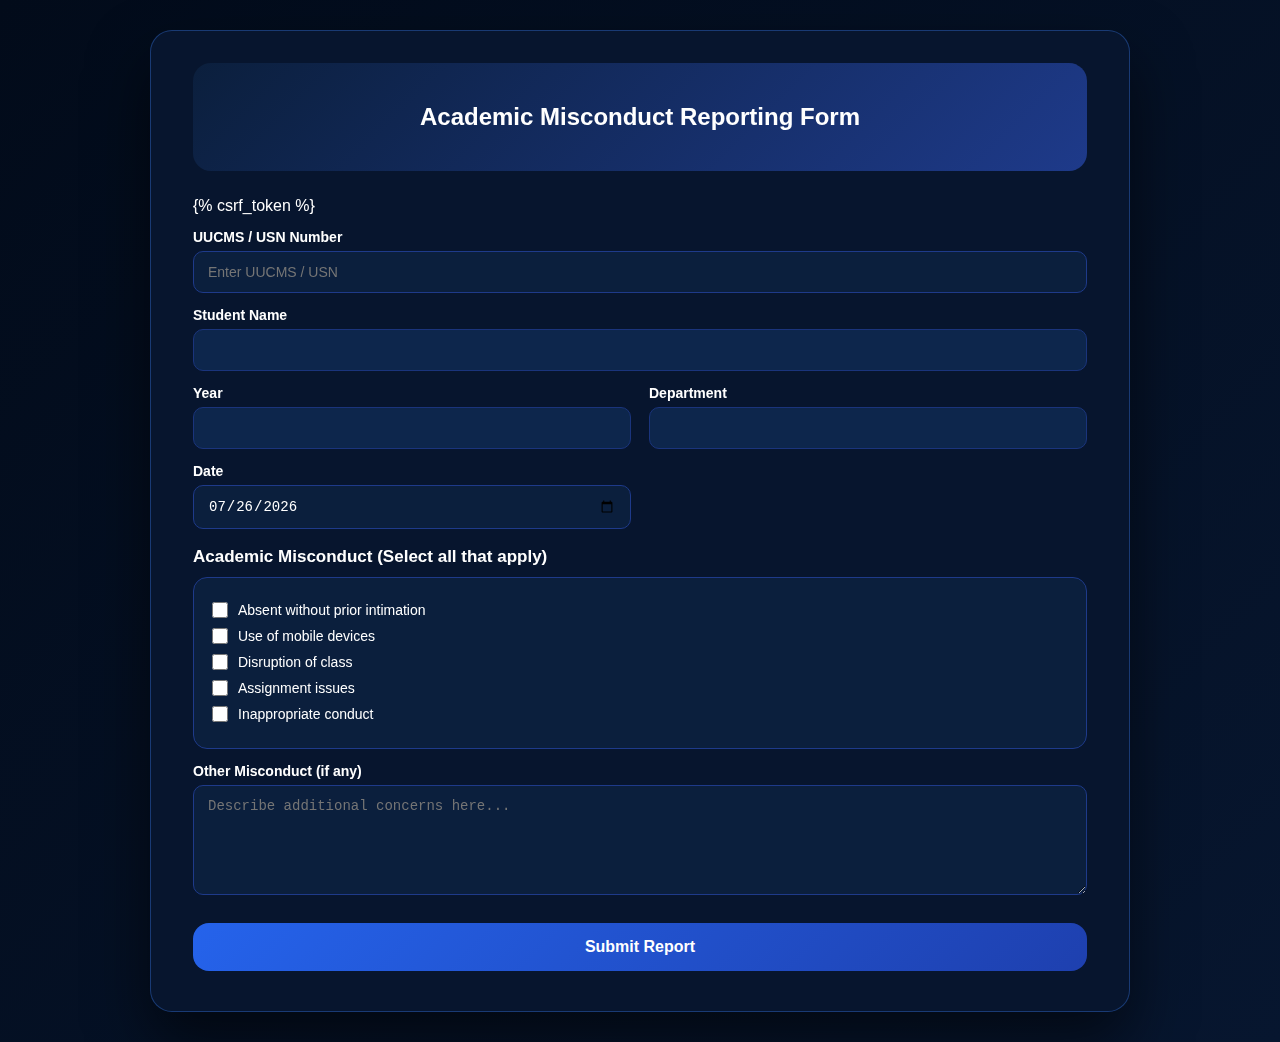
<file: DisciplineCommittee/templates/Academic Misconduct.html>
<!DOCTYPE html>
<html lang="en">
<head>
<meta charset="UTF-8" />
<meta name="viewport" content="width=device-width, initial-scale=1.0" />
<title>Academic Misconduct Report</title>

<style>
* {
    box-sizing: border-box;
}

body {
    font-family: "Poppins", Arial, sans-serif;
    background: linear-gradient(135deg, #020b1a, #07162f);
    padding: 30px 12px;
    margin: 0;
    color: #ffffff;
}

.container {
    max-width: 980px;
    margin: 0 auto;
    background: rgba(7, 22, 47, 0.96);
    backdrop-filter: blur(10px);
    padding: 32px 42px 40px;
    border-radius: 22px;
    box-shadow: 0 30px 60px rgba(0, 0, 0, 0.55);
    border: 1px solid rgba(59, 130, 246, 0.35);
}

.header {
    text-align: center;
    padding: 20px;
    border-radius: 18px;
    margin-bottom: 26px;
    background: linear-gradient(135deg, #0b1f3d, #1e3a8a);
}

label {
    display: block;
    font-weight: 600;
    margin: 14px 0 6px;
    font-size: 14px;
}

input,
select,
textarea {
    width: 100%;
    padding: 12px 14px;
    border-radius: 10px;
    border: 1px solid #1e3a8a;
    background: #0b1f3d;
    outline: none;
    font-size: 14px;
    color: #ffffff;
}

input[readonly] {
    background: #0f2a52;
    opacity: 0.85;
}

.row {
    display: grid;
    grid-template-columns: 1fr 1fr;
    gap: 18px;
}

.checkbox-title {
    margin-top: 18px;
    font-size: 17px;
    font-weight: 700;
}

.checkbox-group {
    margin-top: 10px;
    border: 1px solid #1e3a8a;
    background: #0b1f3d;
    border-radius: 14px;
    padding: 16px 18px;
}

.checkbox-group label {
    display: flex;
    gap: 10px;
    align-items: center;
    margin: 8px 0;
}

textarea {
    resize: vertical;
    min-height: 110px;
}

button {
    width: 100%;
    margin-top: 24px;
    padding: 15px;
    background: linear-gradient(135deg, #2563eb, #1e40af);
    color: #ffffff;
    border: none;
    border-radius: 16px;
    font-size: 16px;
    font-weight: 600;
    cursor: pointer;
}

.checkbox-group ul {
    list-style: none;
    padding: 0;
    margin: 0;
}

.checkbox-group li {
    margin-bottom: 10px;
}

.checkbox-group label {
    display: flex;
    align-items: center;
    gap: 10px;
    cursor: pointer;
    font-weight: 500;
}

.checkbox-group input[type="checkbox"] {
    margin: 0;
    width: 16px;
    height: 16px;
}

</style>

<script>
function fetchStudent() {
    const usn = document.getElementById("usn").value;

    if (!usn) return;

    fetch(`/api/get-student/?usn=${usn}`)
        .then(response => {
            if (!response.ok) throw new Error("Student not found");
            return response.json();
        })
        .then(data => {
            document.getElementById("name").value = data.name;
            document.getElementById("year").value = data.year;
            document.getElementById("department").value = data.department;
        })
        .catch(() => {
            alert("Student not found");
            document.getElementById("name").value = "";
            document.getElementById("year").value = "";
            document.getElementById("department").value = "";
        });
}
</script>

</head>
<body>

<div class="container">

    <div class="header">
        <h2>Academic Misconduct Reporting Form</h2>
    </div>

    <form method="post">
        {% csrf_token %}

        <label>UUCMS / USN Number</label>
        <input type="text"
               id="usn"
               name="usn"
               placeholder="Enter UUCMS / USN"
               onblur="fetchStudent()"
               required>

        <label>Student Name</label>
        <input type="text"
               id="name"
               name="name"
               readonly>

        <div class="row">
            <div>
                <label>Year</label>
                <input type="text"
                       id="year"
                       name="year"
                       readonly>
            </div>

            <div>
                <label>Department</label>
                <input type="text"
                       id="department"
                       name="department"
                       readonly>
            </div>
        </div>

        <div class="row">
            <div>
                <label>Date</label>
                <input id="dateField" name="date" type="date" required>
            </div>
        </div>

        <div class="checkbox-title">
            Academic Misconduct (Select all that apply)
        </div>

        <div class="checkbox-group">
            <ul>  
            <li><label><input type="checkbox" name="misconduct" value="Absent"> Absent without prior intimation</label></li>
            <li><label><input type="checkbox" name="misconduct" value="Mobile"> Use of mobile devices</label></li>
            <li><label><input type="checkbox" name="misconduct" value="Disruption"> Disruption of class</label></li>
            <li><label><input type="checkbox" name="misconduct" value="Assignment"> Assignment issues</label></li>
            <li><label><input type="checkbox" name="misconduct" value="Behaviour"> Inappropriate conduct</label></li>
            </ul>
        </div>

        <label>Other Misconduct (if any)</label>
        <textarea name="description" placeholder="Describe additional concerns here..."></textarea>

        <button type="submit">Submit Report</button>
    </form>

</div>

<script>
const dateField = document.getElementById("dateField");
dateField.value = new Date().toISOString().split("T")[0];
</script>

</body>
</html>
</file>
